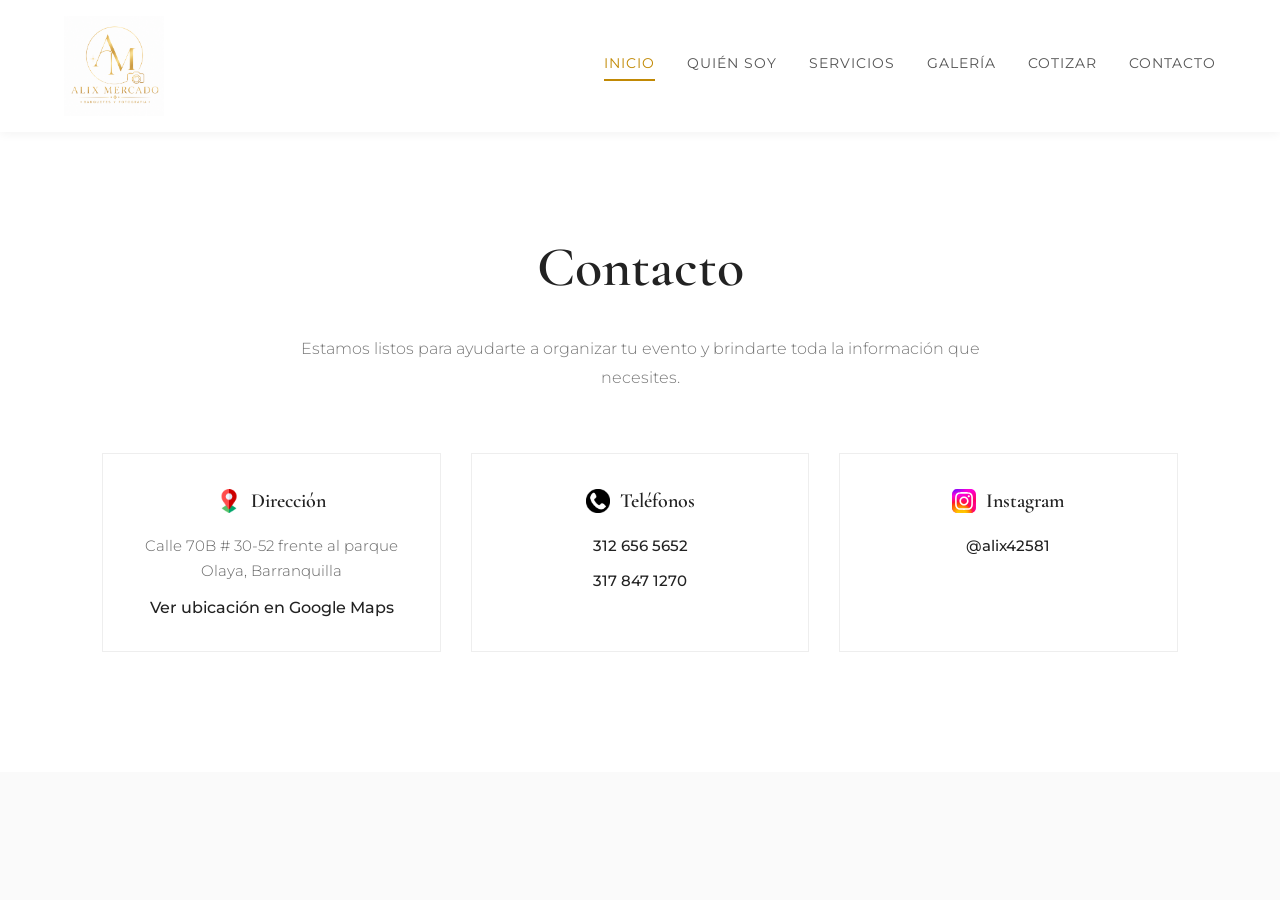
<file: proyecto alix mercado/contacto.html>
<!DOCTYPE html>
<html lang="es">

<head>
    <meta charset="UTF-8">
    <meta name="viewport" content="width=device-width, initial-scale=1.0">

    <title>Alix Mercado - Banquetes y Fotografía</title>

    <!-- Google Fonts -->
    <link rel="preconnect" href="https://fonts.googleapis.com">
    <link rel="preconnect" href="https://fonts.gstatic.com" crossorigin>

    <link href="https://fonts.googleapis.com/css2?family=Cormorant+Garamond:wght@400;600&family=Montserrat:wght@300;400;500&display=swap" rel="stylesheet">

    <link rel="stylesheet" href="estilo.css">
</head>

<body>

<!-- NAVEGACIÓN -->
<header class="header">

    <a href="index.html" class="logo">
        <img src="imagenes/logo.png" alt="Alix Mercado">
    </a>

    <nav class="nav">
        <a href="index.html" class="active">Inicio</a>
        <a href="quien-soy.html">Quién Soy</a>
        <a href="servicios.html">Servicios</a>
        <a href="galeria.html">Galería</a>
        <a href="cotizar.html">Cotizar</a>
        <a href="contacto.html">Contacto</a>
    </nav>

</header>

<!-- ================= CONTACTO ================= -->

<main class="pagina-contenido">

    <section class="contacto-info-pagina">

        <div class="contacto-fondo">

            <div class="contenedor">

                <div class="contacto-info-box">

                    <h1>Contacto</h1>

                    <p class="intro-contacto-info">
                        Estamos listos para ayudarte a organizar tu evento y brindarte toda la información que necesites.
                    </p>

                    <div class="contacto-datos">

                        <!-- DIRECCIÓN -->
                        <div class="dato-contacto">

                            <div class="titulo-contacto">
                                <img src="imagenes/logoubicacion.png" alt="Ubicación">
                                <h2>Dirección</h2>
                            </div>

                            <p>Calle 70B # 30-52 frente al parque Olaya, Barranquilla</p>

                            <a href="https://maps.app.goo.gl/JQydq6Cfei2A4hYF6" target="_blank">
                                Ver ubicación en Google Maps
                            </a>

                        </div>

                        <!-- TELÉFONOS -->
                        <div class="dato-contacto">

                            <div class="titulo-contacto">
                                <img src="imagenes/telefono.png" alt="Teléfono">
                                <h2>Teléfonos</h2>
                            </div>

                            <p><a href="tel:3126565652">312 656 5652</a></p>
                            <p><a href="tel:3178471270">317 847 1270</a></p>

                        </div>

                        <!-- INSTAGRAM -->
                        <div class="dato-contacto">

                            <div class="titulo-contacto">
                                <img src="imagenes/instagramlogo.svg" alt="Instagram">
                                <h2>Instagram</h2>
                            </div>

                            <p>
                                <a href="https://www.instagram.com/alix42581?igsh=MWVtNTlycXJmMHpxYQ==" target="_blank">
                                    @alix42581
                                </a>
                            </p>

                        </div>

                    </div>

                </div>

            </div>

        </div>

    </section>

</main>

</body>
</html>
</file>
<file: proyecto alix mercado/estilo.css>
/* ===== RESET Y BASE ===== */
* {
    margin: 0;
    padding: 0;
    box-sizing: border-box;
}

html {
    scroll-behavior: smooth;
}

body {
    font-family: 'Montserrat', sans-serif;
    font-weight: 300;
    background-color: #fafafa;
    color: #333;
    line-height: 1.7;
}

h1, h2, h3 {
    font-family: 'Cormorant Garamond', serif;
    font-weight: 600;
    color: #2c2c2c;
}

img {
    max-width: 100%;
    height: auto;
    display: block;
}

a {
    text-decoration: none;
    color: inherit;
}

/* ===== HEADER / NAVEGACIÓN ===== */
.header {
    display: flex;
    justify-content: space-between;
    align-items: center;
    padding: 1rem 5%;
    background: #fff;
    position: fixed;
    top: 0;
    left: 0;
    right: 0;
    z-index: 1000;
    box-shadow: 0 2px 10px rgba(0,0,0,0.05);
}

.logo img {
    height: 100px;
    width: auto;
}

.nav {
    display: flex;
    gap: 2rem;
}

.nav a {
    font-size: 0.9rem;
    font-weight: 400;
    text-transform: uppercase;
    letter-spacing: 1px;
    color: #555;
    transition: color 0.3s ease;
    padding-bottom: 3px;
    border-bottom: 2px solid transparent;
}

.nav a:hover,
.nav a.active {
    color: #c18904;
    
    border-bottom-color: #c18904;
}

/* ===== HERO ===== */

.hero {
    height: 100vh;
    background: url('imagenes/banner.png') center center / cover no-repeat;
    display: flex;
    align-items: center;
    justify-content: center;
    position: relative;
}

.hero-overlay {
    position: absolute;
    top: 0;
    left: 0;
    right: 0;
    bottom: 0;
    background: rgba(0, 0, 0, 0.5);
}

.hero-content {
    position: relative;
    z-index: 1;
    text-align: center;
    padding: 0 2rem;
}

.frase-slider {
    font-family: 'Cormorant Garamond', serif;
    font-size: 3rem;
    color: #fff;
    font-weight: 400;
    letter-spacing: 2px;
    opacity: 1;
    transition: opacity 0.8s ease;
}

.hero{
    height:100vh;
    background:url('imagenes/banner.png') center center / cover no-repeat;
    position:relative;

    display:flex;
    align-items:center;
    justify-content:center;
    text-align:center;
}

.hero-overlay{
    position:absolute;
    inset:0;
    background:rgba(162, 147, 147, 0.39);
}

.hero-content{
    position:relative;
    z-index:2;
    color:#fff;
}

.frase-slider{
    font-family:'Cormorant Garamond', serif;
    font-size:3rem;
    letter-spacing:2px;
    color:#fff;
}

#texto-animado{
    display:inline-block;
    animation: moveText 2s ease-in-out infinite alternate;
}

@keyframes moveText{
    0%{
        transform: translateY(0);
        opacity:0.8;
    }
    100%{
        transform: translateY(-8px);
        opacity:1;
    }
}
/* ===== PÁGINAS INTERNAS ===== */
.pagina-contenido {
    padding-top: 100px;
    min-height: calc(100vh - 80px);
}

/* ===== QUIÉN SOY ===== */
.quien-soy {
    padding: 4rem 5%;
    background: #fff;
}

.quien-soy-contenido {
    max-width: 1100px;
    margin: 0 auto;
    display: grid;
    grid-template-columns: 1fr 1fr;
    gap: 4rem;
    align-items: center;
}

.quien-soy-texto h1 {
    font-size: 2.5rem;
    margin-bottom: 1.5rem;
    color: #c18904;
}

.quien-soy-texto p {
    margin-bottom: 1rem;
    font-size: 1.05rem;
    color: #555;
}

.quien-soy-foto img {
    border-radius: 4px;
    box-shadow: 0 10px 40px rgba(0,0,0,0.1);
}

/* ===== FOOTER ===== */
.footer {
    padding: 2rem 5%;
    background: #2c2c2c;
    color: #ccc;
    text-align: center;
}

.footer p {
    font-size: 0.9rem;
}

/* ===== RESPONSIVE ===== */
@media (max-width: 768px) {
    .header {
        flex-direction: column;
        gap: 1rem;
        padding: 1rem;
    }

    .logo img {
        height: 50px;
    }

    .nav {
        gap: 1rem;
        flex-wrap: wrap;
        justify-content: center;
    }

    .nav a {
        font-size: 0.8rem;
    }

    .frase-slider {
        font-size: 1.8rem;
    }

    .quien-soy-contenido {
        grid-template-columns: 1fr;
        text-align: center;
    }

    .quien-soy-foto {
        order: -1;
    }
}

``css
.contenedor {
    width: 90%;
    max-width: 1200px;
    margin: 0 auto;
}

.servicios-pagina {
    padding: 130px 0 80px;
    background-color: #faf8f4;
}

.servicios-pagina h1 {
    text-align: center;
    font-size: 3rem;
    color: #b08b2e;
    margin-bottom: 20px;
}

.intro-servicios {
    max-width: 700px;
    margin: 0 auto 50px;
    text-align: center;
    font-size: 1.05rem;
    line-height: 1.8;
    color: #555;
}

.servicios-grid {
    display: grid;
    grid-template-columns: repeat(2, 1fr);
    gap: 30px;
}

.servicio-card {
    background: #fff;
    border-radius: 14px;
    padding: 20px;
    box-shadow: 0 8px 25px rgba(0, 0, 0, 0.08);
    text-align: center;
}

.servicio-imagen {
    width: 100%;
    height: 220px;
    display: flex;
    align-items: center;
    justify-content: center;
    background: #f8f8f8;
    border-radius: 10px;
    overflow: hidden;
    margin-bottom: 18px;
}

.servicio-imagen img {
    max-width: 100%;
    max-height: 100%;
    object-fit: contain;
    display: block;
}

.servicio-imagen-doble {
    display: grid;
    grid-template-columns: 1fr 1fr;
    gap: 10px;
    margin: 0 auto 18px auto;
    max-width: 380px;
}

.servicio-imagen-doble img {
    width: 100%;
    height: 180px;
    object-fit: contain;
    background: #f8f8f8;
    border-radius: 10px;
    padding: 6px;
    display: block;
}

.servicio-card h2 {
    font-size: 1.5rem;
    color: #222;
    margin-bottom: 12px;
}

.servicio-card p {
    font-size: 1rem;
    color: #666;
    line-height: 1.7;
}

.lista-servicios {
    list-style: none;
    padding: 0;
    margin: 0;
}

.lista-servicios li {
    padding: 10px 0;
    border-bottom: 1px solid #eee;
    color: #555;
    font-size: 1rem;
}

.lista-servicios li:last-child {
    border-bottom: none;
}

.otros-servicios {
    grid-column: 1 / -1;
    max-width: 700px;
    margin: 0 auto;
    width: 100%;
}

@media (max-width: 900px) {
    .servicios-grid {
        grid-template-columns: 1fr;
    }

    .otros-servicios {
        grid-column: auto;
        max-width: 100%;
    }
}

@media (max-width: 600px) {
    .servicios-pagina h1 {
        font-size: 2.2rem;
    }

    .servicio-imagen {
        height: 180px;
    }

    .servicio-imagen-doble {
        grid-template-columns: 1fr;
        max-width: 220px;
    }

    .servicio-imagen-doble img {
        height: 180px;
    }
}
/*css formulario*/
.contacto-pagina {
    padding: 130px 0 80px;
    background: linear-gradient(rgba(250, 248, 244, 0.88), rgba(250, 248, 244, 0.88)),
                url("imagenes/fondopresupuesto.png") center center / cover no-repeat;
}

.contacto-pagina .contenedor {
    width: 90%;
    max-width: 1200px;
    margin: 0 auto;
}

.contacto-pagina h1 {
    text-align: center;
    font-size: 3rem;
    color: #b08b2e;
    margin-bottom: 18px;
}

.intro-contacto {
    max-width: 760px;
    margin: 0 auto 50px;
    text-align: center;
    font-size: 1.08rem;
    line-height: 1.8;
    color: #5f5a52;
}

.formulario-contacto {
    max-width: 980px;
    margin: 0 auto;
    background: rgba(255, 255, 255, 0.82);
    backdrop-filter: blur(6px);
    -webkit-backdrop-filter: blur(6px);
    border: 1px solid rgba(176, 139, 46, 0.18);
    border-radius: 22px;
    padding: 38px;
    box-shadow: 0 18px 45px rgba(0, 0, 0, 0.10);
}

.form-grid {
    display: grid;
    grid-template-columns: repeat(2, 1fr);
    gap: 22px;
    margin-bottom: 26px;
}

.campo {
    display: flex;
    flex-direction: column;
}

.campo label {
    font-size: 0.98rem;
    font-weight: 600;
    color: #7c6330;
    margin-bottom: 10px;
    letter-spacing: 0.3px;
}

.campo input[type="text"],
.campo input[type="tel"],
.campo input[type="email"],
.campo input[type="number"],
.campo textarea {
    width: 100%;
    padding: 14px 16px;
    border: 1px solid #e2d8c4;
    border-radius: 12px;
    background: rgba(255, 255, 255, 0.92);
    color: #333;
    font-size: 0.98rem;
    outline: none;
    transition: all 0.3s ease;
}

.campo input[type="text"]:focus,
.campo input[type="tel"]:focus,
.campo input[type="email"]:focus,
.campo input[type="number"]:focus,
.campo textarea:focus {
    border-color: #b08b2e;
    box-shadow: 0 0 0 4px rgba(176, 139, 46, 0.12);
    background: #fff;
}

.campo textarea {
    resize: vertical;
    min-height: 140px;
}

.campo-completo {
    grid-column: 1 / -1;
}

.servicios-formulario {
    display: grid;
    grid-template-columns: repeat(2, 1fr);
    gap: 16px;
    margin-top: 8px;
}

.servicio-item {
    display: grid;
    grid-template-columns: 1fr 130px;
    gap: 12px;
    align-items: center;
    background: rgba(255, 250, 240, 0.95);
    border: 1px solid #efe4cf;
    border-radius: 14px;
    padding: 14px 16px;
    transition: transform 0.25s ease, box-shadow 0.25s ease, border-color 0.25s ease;
}

.servicio-item:hover {
    transform: translateY(-2px);
    box-shadow: 0 10px 24px rgba(176, 139, 46, 0.10);
    border-color: #d8bf81;
}

.servicio-item label {
    margin-bottom: 0;
    color: #4a4338;
    font-weight: 500;
    display: flex;
    align-items: center;
    gap: 10px;
    cursor: pointer;
}

.servicio-item input[type="checkbox"] {
    accent-color: #b08b2e;
    width: 18px;
    height: 18px;
    flex-shrink: 0;
}

.servicio-item input[type="number"] {
    text-align: center;
    padding: 12px 10px;
    border-radius: 10px;
    background: #fff;
}

.opciones-radio {
    display: flex;
    gap: 28px;
    align-items: center;
    flex-wrap: wrap;
    margin-top: 8px;
    padding: 16px 18px;
    background: rgba(255, 250, 240, 0.95);
    border: 1px solid #efe4cf;
    border-radius: 14px;
}

.opciones-radio label {
    margin-bottom: 0;
    color: #4a4338;
    font-weight: 500;
    display: flex;
    align-items: center;
    gap: 10px;
    cursor: pointer;
}

.opciones-radio input[type="radio"] {
    accent-color: #b08b2e;
    width: 18px;
    height: 18px;
}

.boton-enviar {
    display: inline-block;
    border: none;
    border-radius: 999px;
    background: linear-gradient(135deg, #caa24a, #a67c22);
    color: #fff;
    font-size: 1rem;
    font-weight: 700;
    letter-spacing: 0.6px;
    padding: 15px 34px;
    cursor: pointer;
    box-shadow: 0 12px 24px rgba(166, 124, 34, 0.24);
    transition: transform 0.25s ease, box-shadow 0.25s ease, opacity 0.25s ease;
}

.boton-enviar:hover {
    transform: translateY(-2px);
    box-shadow: 0 16px 28px rgba(166, 124, 34, 0.28);
}

.boton-enviar:active {
    transform: translateY(0);
}

.mensaje-exito {
    display: none;
    max-width: 980px;
    margin: 24px auto 0;
    padding: 18px 22px;
    background: rgba(234, 247, 236, 0.95);
    color: #2d6a3d;
    border: 1px solid #bfdcc4;
    border-radius: 14px;
    text-align: center;
    font-size: 1rem;
    line-height: 1.7;
    box-shadow: 0 10px 24px rgba(45, 106, 61, 0.08);
}

@media (max-width: 900px) {
    .formulario-contacto {
        padding: 28px 22px;
    }

    .form-grid {
        grid-template-columns: 1fr;
    }

    .servicios-formulario {
        grid-template-columns: 1fr;
    }
}

@media (max-width: 600px) {
    .contacto-pagina {
        padding: 110px 0 60px;
    }

    .contacto-pagina h1 {
        font-size: 2.25rem;
    }

    .intro-contacto {
        font-size: 1rem;
        margin-bottom: 34px;
    }

    .formulario-contacto {
        padding: 22px 16px;
        border-radius: 18px;
    }

    .servicio-item {
        grid-template-columns: 1fr;
    }

    .servicio-item input[type="number"] {
        width: 100%;
    }

    .opciones-radio {
        gap: 16px;
    }

    .boton-enviar {
        width: 100%;
        text-align: center;
    }
}
/*area de contacto*/


/* =========================
   SECCIÓN CONTACTO
========================= */

.contacto-info-pagina{
    padding:120px 8%;
    background:#fff;
}

.contacto-info-box{
    max-width:1100px;
    margin:auto;
}

/* TÍTULO */

.contacto-info-box h1{
    font-family:'Cormorant Garamond', serif;
    font-size:56px;
    text-align:center;
    margin-bottom:20px;
    color:#222;
}

/* INTRO */

.intro-contacto-info{
    text-align:center;
    max-width:750px;
    margin:0 auto 60px;
    color:#777;
    font-size:16px;
    line-height:1.8;
}

/* CONTENEDOR DE DATOS */

.contacto-datos{
    display:grid;
    grid-template-columns:repeat(3, 1fr);
    gap:30px;
}

/* TARJETAS */

.dato-contacto{
    background:#fff;
    border:1px solid #eee;
    padding:30px;
    text-align:center;
    transition:0.3s ease;
}

.dato-contacto:hover{
    transform:translateY(-5px);
    box-shadow:0 10px 25px rgba(0,0,0,0.08);
}

/* TITULO CON ICONO */

.titulo-contacto{
    display:flex;
    justify-content:center;
    align-items:center;
    gap:10px;
    margin-bottom:15px;
}

.titulo-contacto img{
    width:24px;
    height:24px;
    object-fit:contain;
}

/* TEXTO */

.dato-contacto h2{
    font-size:20px;
    color:#222;
    margin:0;
}

.dato-contacto p{
    color:#666;
    margin:10px 0;
    font-size:15px;
}

/* LINKS */

.dato-contacto a{
    color:#222;
    text-decoration:none;
    font-weight:500;
    transition:0.3s;
}

.dato-contacto a:hover{
    color:#c59d5f; /* tono elegante dorado */
}

/* =========================
   RESPONSIVE
========================= */

@media(max-width:992px){
    .contacto-datos{
        grid-template-columns:1fr;
    }

    .contacto-info-box h1{
        font-size:42px;
    }
}
/*galeria estilo*/
/*==================================================
/*==================================================
            GALERÍA SLIDER
==================================================*/

.galeria-slider{
    padding:120px 0 70px;
    background:#fff;
    text-align:center;
}

.galeria-slider h1{
    font-family:'Cormorant Garamond', serif;
    font-size:60px;
    margin-bottom:40px;
    color:#222;
}

/*==================================================
                SLIDER
==================================================*/

.slider{
    width:90%;
    max-width:1200px;
    margin:auto;

    position:relative;

    display:flex;
    justify-content:center;
    align-items:center;
}

/* Imagen principal */
.slider img{
    width:100%;
    max-height:75vh;
    object-fit:contain;

    display:block;

    transition:0.4s ease;
}

/*==================================================
                BOTONES
==================================================*/

.slider button{
    position:absolute;
    top:50%;
    transform:translateY(-50%);

    background:rgba(0,0,0,0.5);
    color:#fff;

    border:none;

    width:60px;
    height:60px;

    border-radius:50%;

    font-size:28px;
    cursor:pointer;

    transition:0.3s ease;

    z-index:999; /* 🔥 CLAVE: evita que la imagen bloquee los botones */
}

/* Hover botones */
.slider button:hover{
    background:rgba(0,0,0,0.8);
}

/* Flechas */
.prev{
    left:20px;
}

.next{
    right:20px;
}

/*==================================================
                CONTADOR
==================================================*/

.contador{
    margin-top:25px;
    font-size:18px;
    color:#777;
}

/*==================================================
                RESPONSIVE
==================================================*/

@media(max-width:768px){

    .galeria-slider h1{
        font-size:44px;
    }

    .slider img{
        max-height:55vh;
    }

    .slider button{
        width:45px;
        height:45px;
        font-size:22px;
    }

    .prev{
        left:10px;
    }

    .next{
        right:10px;
    }
}

.whatsapp-float{
    position:fixed;
    bottom:25px;
    right:25px;

    width:60px;
    height:60px;

    background:#25D366;
    border-radius:50%;

    display:flex;
    justify-content:center;
    align-items:center;

    z-index:9999;

    box-shadow:0 10px 25px rgba(0,0,0,0.2);
    transition:0.3s;
}

.whatsapp-float img{
    width:30px;
    height:30px;
}

.whatsapp-float:hover{
    transform:scale(1.1);
}
</file>
